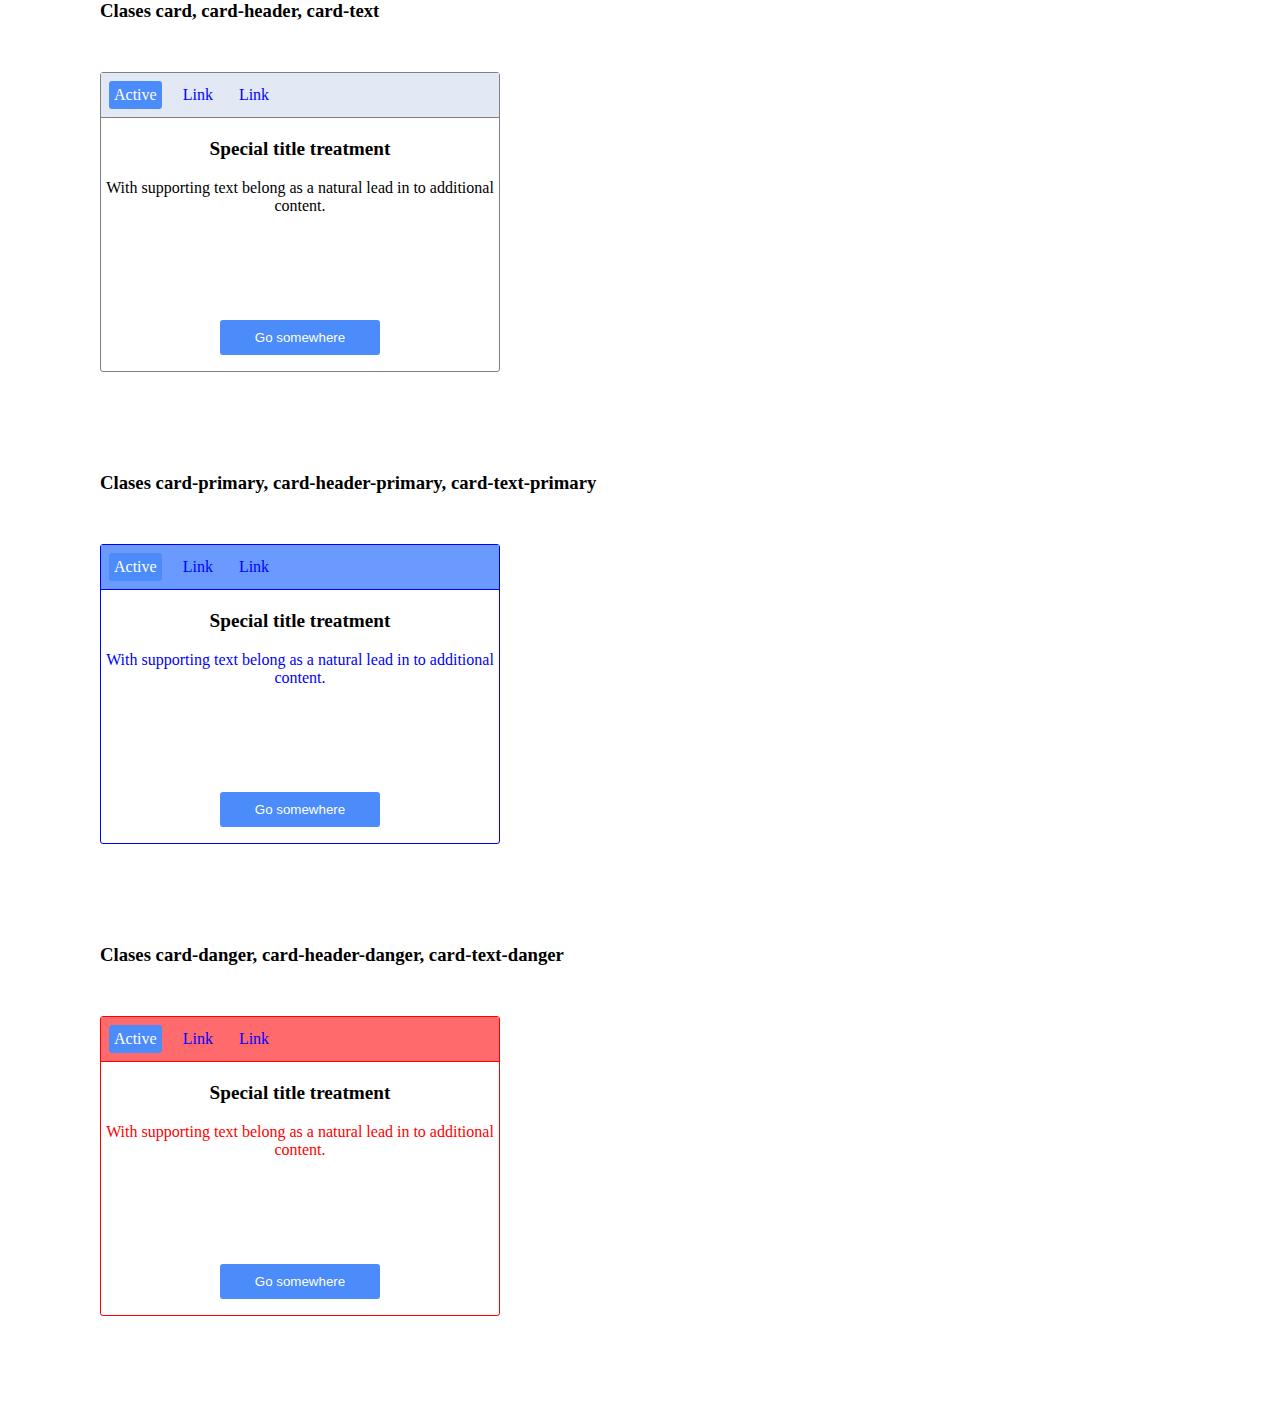
<file: index.html>
<!DOCTYPE html>
<html lang="en">
<head>
    <meta charset="UTF-8">
    <meta http-equiv="X-UA-Compatible" content="IE=edge">
    <meta name="viewport" content="width=device-width, initial-scale=1.0">
    <link rel="stylesheet" href="components.css">
    <title>Framework</title>
</head>
<body>
    <main>
        <h3>Clases card, card-header, card-text</h3>
        <div class="tamanio">
            <div class="card">
                <div class="card-header">
                    <a href="" class="card-item active">Active</a>
                    <a href="" class="card-item">Link</a>
                    <a href="" class="card-item">Link</a>
                </div>
                <p class="card-title">Special title treatment</p>
                <p class="card-text">With supporting text belong as a natural lead
                    in to additional content.
                </p>
                <button class="card-btn">Go somewhere</button>
            </div>           
        </div>

        <h3>Clases card-primary, card-header-primary, card-text-primary</h3>
        <div class="tamanio">
            <div class="card-primary">
                <div class="card-header-primary">
                    <a href="" class="card-item active">Active</a>
                    <a href="" class="card-item">Link</a>
                    <a href="" class="card-item">Link</a>
                </div>
                <p class="card-title">Special title treatment</p>
                <p class="card-text-primary">With supporting text belong as a natural lead
                    in to additional content.
                </p>
                <button class="card-btn">Go somewhere</button>
            </div>           
        </div>

        <h3>Clases card-danger, card-header-danger, card-text-danger</h3>
        <div class="tamanio">
            <div class="card-danger">
                <div class="card-header-danger">
                    <a href="" class="card-item active">Active</a>
                    <a href="" class="card-item">Link</a>
                    <a href="" class="card-item">Link</a>
                </div>
                <p class="card-title">Special title treatment</p>
                <p class="card-text-danger">With supporting text belong as a natural lead
                    in to additional content.
                </p>
                <button class="card-btn">Go somewhere</button>
            </div>           
        </div>
    </main>
</body>
</html>
</file>
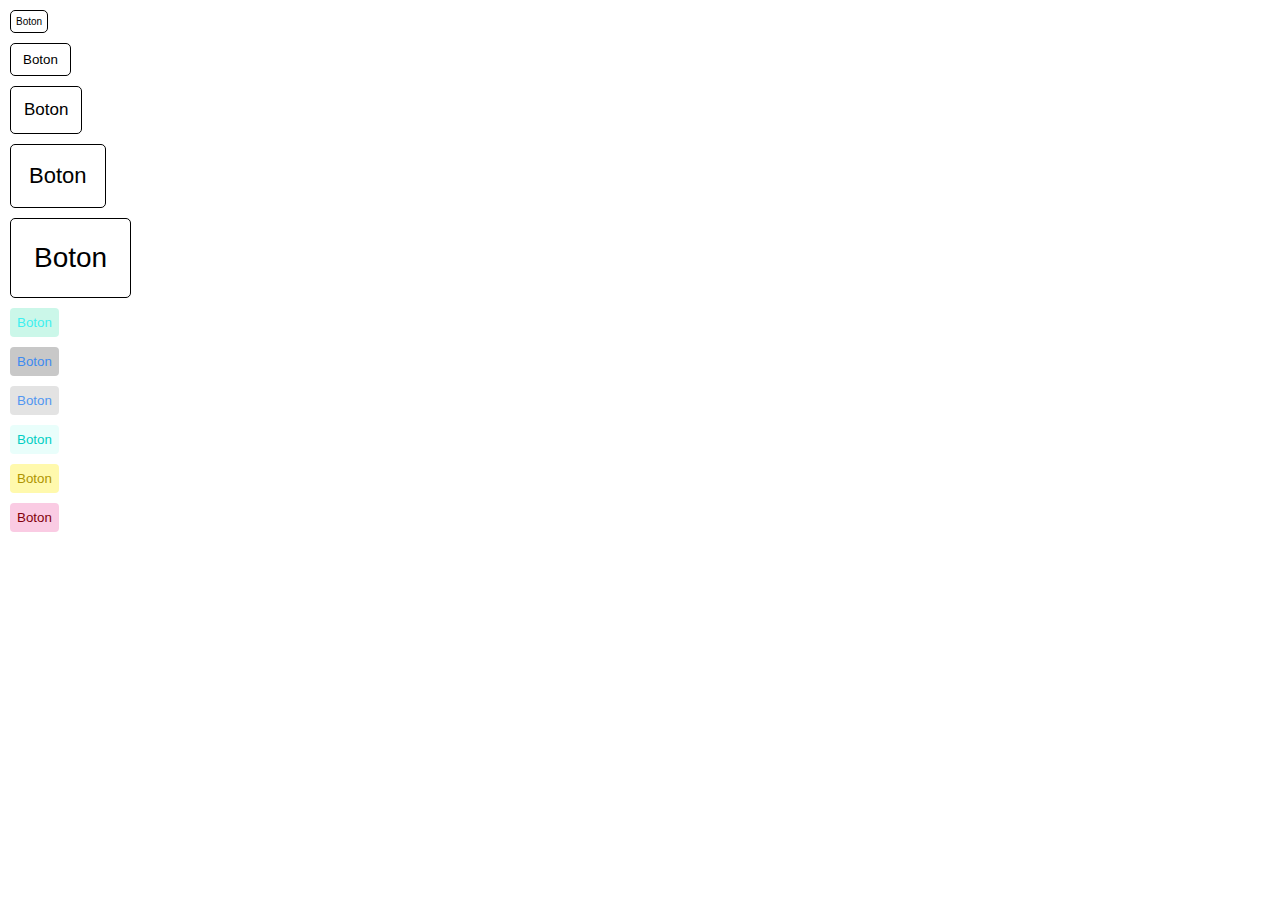
<file: utilidades.html>
<!DOCTYPE html>
<html lang="en">

<head>
    <meta charset="UTF-8">
    <meta http-equiv="X-UA-Compatible" content="IE=edge">
    <meta name="viewport" content="width=device-width, initial-scale=1.0">
    <title>Document</title>
    <link rel="stylesheet" href="/assets/css/styles.css">
</head>

<body>

    <div class="container">
        <button class=" btn btn-small"> Boton</button>
    </div>
    <div class="container">
        <button class=" btn btn-default"> Boton</button>
    </div>
    <div class="container">
        <button class=" btn btn-normal"> Boton</button>
    </div>
    <div class="container">
        <button class=" btn btn-medium"> Boton</button>
    </div>
    <div class="container">
        <button class=" btn btn-large"> Boton</button>
    </div>


    <div class="container">
        <button class=" btn btn-primary2"> Boton</button>
    </div>
    <div class="container">
        <button class=" btn btn-link2"> Boton</button>
    </div>
    <div class="container">
        <button class=" btn btn-info2"> Boton</button>
    </div>
    <div class="container">
        <button class=" btn btn-success2"> Boton</button>
    </div>
    <div class="container">
        <button class=" btn btn-warning2"> Boton</button>
    </div>
    <div class="container">
        <button class=" btn btn-danger2"> Boton</button>
    </div>


</body>

</html>
</file>
<file: components.css>
* {
    margin: 0px;
    padding: 0px;
    box-sizing: border-box;
}

h3 {
    margin-left: 100px;
}

.tamanio {
    width: 400px;
    height: 300px;
    margin: 50px 100px;
    margin-bottom: 100px;
}

.card {
    width: 100%;
    height: 100%;
    border-radius: 3px; 
    border: 1px solid gray; 
}

.card-primary {
    width: 100%;
    height: 100%;
    border-radius: 3px; 
    border: 1px solid blue;
}

.card-danger {
    width: 100%;
    height: 100%;
    border-radius: 3px; 
    border: 1px solid red;
}

.card-header {
    padding: 8px;
    width: 100%;
    height: 15%;
    display: flex;
    align-items: center;
    gap: 1rem;
    background-color: #e3e8f5;
    border-bottom: 1px solid gray;
}

.card-header-primary {
    padding: 8px;
    width: 100%;
    height: 15%;
    display: flex;
    align-items: center;
    gap: 1rem;
    background-color: #6b9aff;
    border-bottom: 1px solid blue;
}

.card-header-danger {
    padding: 8px;
    width: 100%;
    height: 15%;
    display: flex;
    align-items: center;
    gap: 1rem;
    background-color: #ff6b6d;
    border-bottom: 1px solid red;
}

.card-item {
    color: blue;
    padding: 0px 5px;
    text-decoration: none;
}

.active {
    background-color: #4b8bfa;
    padding: 5px;
    color: white;
    border-radius: 3px;
}

.card-title {
    font-weight: bold;
    font-size: larger;
    text-align: center;
    margin: 5% 0%;
}

.card-text {
    text-align: center;
}

.card-text-primary {
    text-align: center;
    color: blue;
}

.card-text-danger {
    text-align: center;
    color: red;
}

.card-btn {
    position: relative;
    top: 35%;
    left: 30%;
    width: 40%;
    padding: 10px;
    background-color: #4b8bfa;
    color: white;
    border: none;
    border-radius: 3px;
}
</file>
<file: assets/css/styles.css>
* {
    box-sizing: border-box;
    margin: 0;
    padding: 0;
}

.btn {
    background-color: transparent;
    border: none;
    outline: none;
    padding: 8px 12px;
    border-radius: 4px;
}


/*3 linea*/

.btn-primary2 {
    background-color: rgba(198, 246, 231, 0.911);
    color: rgb(62, 240, 240);
    text-decoration: none;
    padding: 7px;
}

.btn-link2 {
    background-color: rgb(200, 200, 200);
    color: rgb(62, 139, 240);
    text-decoration: none;
    padding: 7px;
}

.btn-info2 {
    background-color: rgba(223, 223, 223, 0.883);
    color: rgb(82, 151, 241);
    text-decoration: none;
    padding: 7px;
}

.btn-success2 {
    background-color: rgba(160, 250, 238, 0.226);
    color: rgb(2, 206, 195);
    text-decoration: none;
    padding: 7px;
}

.btn-warning2 {
    background-color: rgba(255, 244, 92, 0.5);
    color: rgb(175, 149, 0);
    text-decoration: none;
    padding: 7px;
}

.btn-danger2 {
    background-color: rgba(245, 144, 194, 0.466);
    color: rgb(131, 0, 11);
    text-decoration: none;
    padding: 7px;
}


/*4 linea*/

.btn-small {
    border: 1px solid;
    border-radius: 5px;
    background-color: transparent;
    color: black;
    text-decoration: none;
    padding: 5px;
    font-size: 10px;
}

.btn-default {
    border: 1px solid;
    border-radius: 5px;
    background-color: transparent;
    color: black;
    text-decoration: none;
}

.btn-normal {
    border: 1px solid;
    border-radius: 5px;
    background-color: transparent;
    color: black;
    text-decoration: none;
    padding: 13px;
    font-size: 17px;
}

.btn-medium {
    border: 1px solid;
    border-radius: 5px;
    background-color: transparent;
    color: black;
    text-decoration: none;
    padding: 18px;
    font-size: 22px;
}

.btn-large {
    border: 1px solid;
    border-radius: 5px;
    background-color: transparent;
    color: black;
    text-decoration: none;
    padding: 23px;
    font-size: 28px;
}

.container {
    margin: 10px;
}
</file>
